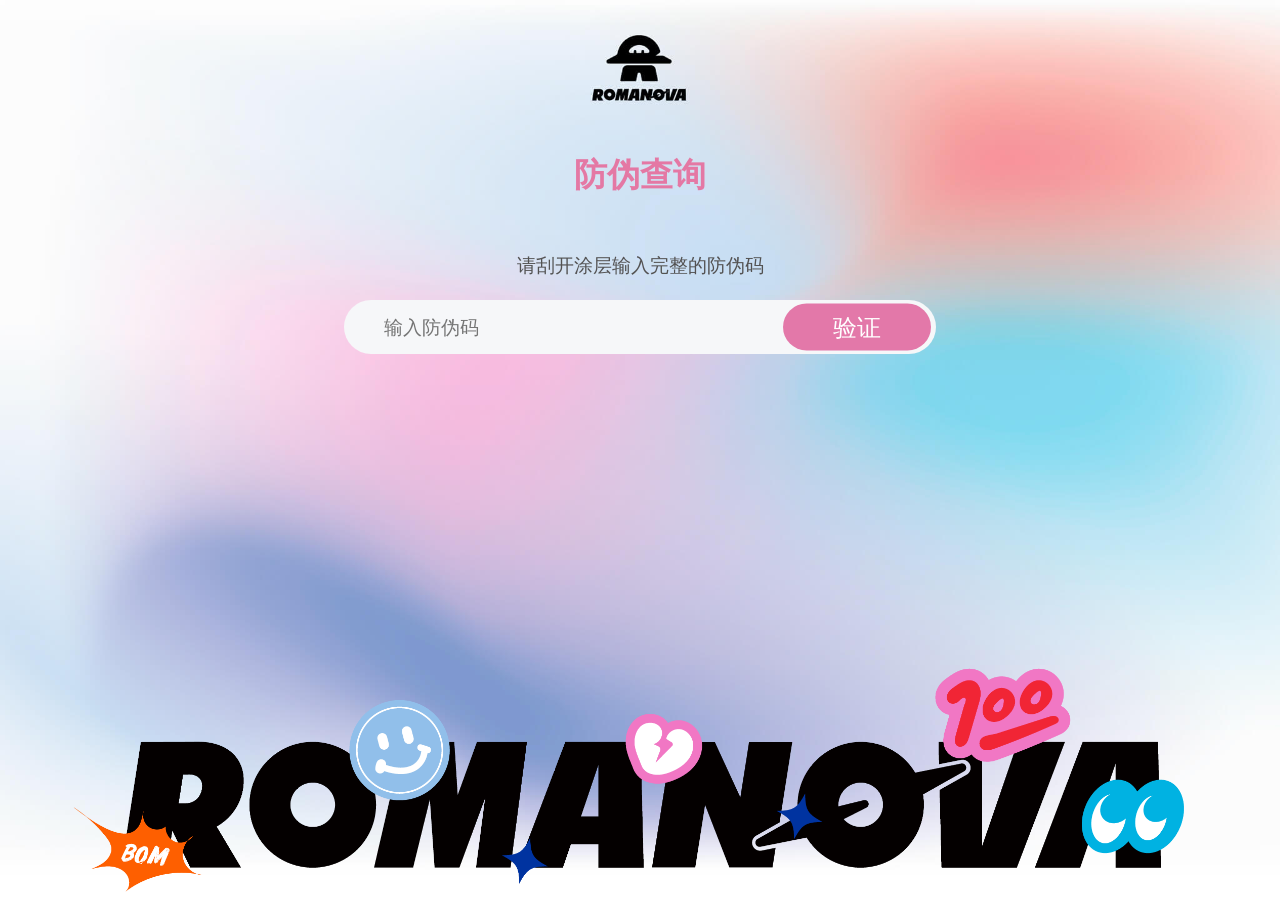
<file: query.html>
<!DOCTYPE html>
<html lang="zh-CN">
<head>
  <meta charset="UTF-8" />
  <meta name="viewport" content="width=device-width,initial-scale=1,minimum-scale=1,maximum-scale=1,user-scalable=no" />
  <title>罗曼星球ROMANOVA防伪查询系统</title>
  <style>
    /* ===== reset.css (exact original) ===== */
    html, body, div, span, applet, object, iframe,
    h1, h2, h3, h4, h5, h6, p, blockquote, pre,
    a, abbr, acronym, address, big, cite, code,
    del, dfn, em, font, img, ins, kbd, q, s, samp,
    small, strike, strong, sub, sup, tt, var,
    b, u, i, center,section,
    dl, dt, dd, ol, ul, li,
    fieldset, form, label, legend,
    table, caption, tbody, tfoot, thead, tr, th, td {
        margin: 0;
        padding: 0;
        border: 0;
        outline: 0;
        font-size: 16px;
        vertical-align: baseline;
        background: transparent;
    }
    body {
        line-height: 1;
        font-family: "Noto Sans S Chinese Medium","Helvetica Neue",Helvetica,Arial,sans-serif;
    }
    ol, ul {
        list-style: none;
    }
    button,input{
        border-radius: 0;
    }
    a,
    a:hover,
    a:visited,
    a:active,
    a:focus {
        color: #000;
        text-decoration: none;
    }
    blockquote, q {
        quotes: none;
    }
    blockquote:before, blockquote:after,
    q:before, q:after {
        content: '';
        content: none;
    }

    :focus {
        outline: 0;
    }

    ins {
        text-decoration: none;
    }
    del {
        text-decoration: line-through;
    }
    .popover.modal-in{
      display: block!important;
    }

    table {
        border-collapse: collapse;
        border-spacing: 0;
    }

    .clearfix {
        display: inline-block;
    }

    .clearfix::after {
        content: ".";
        display: block;
        height: 0;
        line-height: 0;
        visibility: hidden;
        clear: both;
    }

    .popover.modal-in{
      display: block!important;
    }

    @media screen and (min-width: 750px){
        .page{
            position: absolute!important;
            top: 0!important;
            left: 0!important;
            height: 100%;
            box-sizing: border-box;
            background: #efeff4;
            right: 0!important;
            bottom: 0!important;
            width: 740px!important;
            margin-left: auto;
            margin-right: auto;
        }
        #footer{
            width: 740px!important;
            margin-left: auto;
            margin-right: auto;
            left: 50%!important;
            transform: translateX(-50%)!important;
        }
        footer{
            width: 740px!important;
            left: 50%!important;
            transform: translateX(-50%)!important;
        }
        nav{
            width: 740px!important;
        }
        .manager-kind{
            width: 740px!important;
        }
    }

    /* ===== light7.min.css (exact original, path fixes only) ===== */
    /*!
     * =====================================================
     * light7 V0.4.3 - http://light7.org/
     *
     * =====================================================
     */
    html{font-family:"Noto Sans S Chinese Medium",sans-serif;-webkit-text-size-adjust:100%;-ms-text-size-adjust:100%}
    body{margin:0}
    article,aside,details,figcaption,figure,footer,header,hgroup,main,menu,nav,section,summary{display:block}
    audio,canvas,progress,video{display:inline-block;vertical-align:baseline}
    audio:not([controls]){display:none;height:0}
    [hidden],template{display:none}
    a{background-color:transparent}
    a:active,a:hover{outline:0}
    abbr[title]{border-bottom:1px dotted}
    b,strong{font-weight:700}
    dfn{font-style:italic}
    h1{margin:.67em 0;font-size:2em}
    mark{color:#000;background:#ff0}
    small{font-size:80%}
    sub,sup{position:relative;font-size:75%;line-height:0;vertical-align:baseline}
    sup{top:-.5em}
    sub{bottom:-.25em}
    img{border:0}
    svg:not(:root){overflow:hidden}
    figure{margin:1em 40px}
    hr{height:0;-moz-box-sizing:content-box;box-sizing:content-box}
    pre{overflow:auto}
    code,kbd,pre,samp{font-family:monospace,monospace;font-size:1em}
    button,input,optgroup,select,textarea{margin:0;font:inherit;color:inherit}
    button{overflow:visible}
    button,select{text-transform:none}
    button,html input[type=button],input[type=reset],input[type=submit]{-webkit-appearance:button;cursor:pointer}
    button[disabled],html input[disabled]{cursor:default}
    button::-moz-focus-inner,input::-moz-focus-inner{padding:0;border:0}
    input{line-height:normal}
    input[type=checkbox],input[type=radio]{-moz-box-sizing:border-box;box-sizing:border-box;padding:0}
    input[type=number]::-webkit-inner-spin-button,input[type=number]::-webkit-outer-spin-button{height:auto}
    input[type=search]{-moz-box-sizing:content-box;box-sizing:content-box;-webkit-appearance:textfield}
    input[type=search]::-webkit-search-cancel-button,input[type=search]::-webkit-search-decoration{-webkit-appearance:none}
    fieldset{padding:.35em .625em .75em;margin:0 2px;border:1px solid silver}
    legend{padding:0;border:0}
    textarea{overflow:auto}
    optgroup{font-weight:700}
    table{border-spacing:0;border-collapse:collapse}
    td,th{padding:0}
    *{-moz-box-sizing:border-box;box-sizing:border-box;-webkit-tap-highlight-color:transparent;-webkit-touch-callout:none}
    body{position:absolute;top:0;right:0;bottom:0;left:0;overflow:hidden;font-family:"Helvetica Neue",Helvetica,sans-serif;font-size:.85rem;line-height:1.5;color:#3d4145;background:#eee}
    a,button,input,select,textarea{outline:0}
    p{margin:1em 0}
    a{color:#0894ec;text-decoration:none;-webkit-tap-highlight-color:transparent}
    a:active{color:#0a8ddf}
    .page{position:absolute;top:0;right:0;bottom:0;left:0;z-index:2000;background:#eee}
    .content{position:absolute;top:0;right:0;bottom:0;left:0;overflow:auto;-webkit-overflow-scrolling:touch}
    .bar-nav~.content{top:2.2rem}
    .bar-header-secondary~.content{top:4.4rem}
    .bar-footer~.content{bottom:2.2rem}
    .bar-footer-secondary~.content{bottom:4.4rem}
    .bar-tab~.content,.bar-tab~.page .content{bottom:2.5rem}
    .tabbar-hidden .bar-tab~.content,.tabbar-hidden .bar-tab~.page .content{bottom:0}
    .bar-footer-secondary-tab~.content{bottom:4.7rem}
    .content-padded{margin:.5rem}
    .text-center{text-align:center}
    .pull-left{float:left}
    .pull-right{float:right}
    .clearfix:after,.clearfix:before{display:table;content:" "}
    .clearfix:after{clear:both}

    /* ===== security_v3.css (exact original, expanded SCSS, paths fixed) ===== */
    .page { background: transparent; }
    .page .content .bottom-wrap { position: absolute; top: 13%; display: flex; flex-direction: column; align-items: center; justify-content: center; left: 0; right: 0; }
    .page .content .bottom-wrap .text { font-size: 3.7vh; text-align: center; color: #e478a4; font-weight: bold; }
    .page .content .bottom-wrap .tip { font-size: 2.1vh; text-align: center; color: #535252; }
    .page .content .bottom-wrap .btn-wrap { width: 80%; overflow: hidden; position: relative; margin-bottom: 20px; }
    .page .inp-code { margin: 0 auto 20px; display: block; width: 100%; line-height: 5.8vh; font-size: 2.15vh; text-align: center; border: none; border-radius: 50px; transition: all ease-in-out .3s; background-color: #f6f7f9; }
    .page .btn-submit { display: block; width: 100%; line-height: 9vh; border-radius: 50px; border: none; font-size: 2.7vh; color: #fff; background-color: #e378a9; }
    .page .content .result-wrap { display: flex; justify-items: center; align-items: center; flex-direction: column; }
    .page .content .result-wrap .true-wrap { display: flex; align-items: center; flex-direction: column; margin: 10px 0 15px 0; }
    .page .content .result-wrap .true-wrap .icon-true { height: 6vh; }
    .page .content .result-wrap .true-wrap .true-tip { margin: 5px 0 0; color: #2da44d; font-size: 2.15vh; }
    .page .content .result-wrap .r-text { font-size: 2.1vh; margin: 0;}
    .page .content .result-wrap.error-wrap { margin-top: 15px; }
    .page .content .icon { display: inline-block; width: 2vh; height: 2vh; margin-right: 1vh; font-size: 2vh; line-height: 2vh; font-family: auto !important; text-align: center; color: #fff; box-sizing: border-box; border-radius: 50px; overflow: hidden; }
    .page .content .icon.warning { background-image: url('/images/icon-warn.png'); background-size: contain; }
    .page .content .icon.error { background-image: url('/images/icon-close.png'); background-size: contain;}
    .page .content .icon.success { background-color: #4caf50; }
    .flex{display: flex;}
    .flex-acenter{align-items: center;}
    .bottom-bg{
      transition: all ease-in-out .3s;
      opacity: 0;
      position: fixed;
      bottom: 0;
      left: 0;
      right: 0;
      object-fit: contain;
      width: 100%;
      max-width: 1200px;
      margin: 0 auto;
    }

    @media (min-width: 768px) {
      .over-sm\:bg {
        background: url('/images/security_bg6.jpg') center/auto 100% no-repeat;
        background-attachment: fixed;
      }
      .over-sm\:bg .btn-wrap {
        display: flex;
        align-items: center;
      }
      .over-sm\:bg .btn-wrap .inp-code {
        flex: 2;
        margin: 0;
        text-align: left;
        padding-left: 40px;
      }
      .over-sm\:bg .btn-wrap .btn-submit {
        position: absolute;
        right: 5px;
        top: 50%;
        transform: translateY(-50%);
        width: 25%;
        flex: 1;
        line-height: 5vh;
      }
      .bottom-bg {
        opacity: 1;
      }
    }
    @media (max-width: 767px) {
      .sm\:bg{
        background: url('/images/security_bg3.jpg') no-repeat;
        background-size: 100% 100%;
      }
    }
  </style>
</head>
<body class="over-sm:bg">
<div class="page page-current sm:bg">
  <div class="content">
    <div class="bottom-wrap">
      <p class="text">防伪查询</p>
      <p class="tip">请刮开涂层输入完整的防伪码</p>
      <div class="btn-wrap">
        <input type="text" id="code" class="inp-code" placeholder="输入防伪码" />
        <button class="btn-submit" id="btn-submit">验证</button>
      </div>
    </div>
    <img class="bottom-bg" src="/images/security_bg7.png" alt="">
  </div>
</div>

<script>
(function() {
  var codeEl = document.getElementById('code');
  var btnEl = document.getElementById('btn-submit');
  var wrapEl = document.querySelector('.bottom-wrap');

  function removeResults() {
    var old = wrapEl.querySelectorAll('.result-wrap');
    for (var i = 0; i < old.length; i++) {
      old[i].parentNode.removeChild(old[i]);
    }
  }

  function addResult(html) {
    var div = document.createElement('div');
    div.innerHTML = html;
    while (div.firstChild) {
      wrapEl.appendChild(div.firstChild);
    }
  }

  function query() {
    var code = codeEl.value.trim();
    if (!code) {
      return alert('请输入防伪码');
    }

    btnEl.disabled = true;
    btnEl.textContent = '查询中...';
    removeResults();

    var xhr = new XMLHttpRequest();
    var apiBase = window.__API_BASE__ || 'https://api.weisiks.net';
    xhr.open('POST', apiBase + '/api/security/get_code_result', true);
    xhr.setRequestHeader('Content-Type', 'application/x-www-form-urlencoded');
    xhr.onload = function() {
      btnEl.disabled = false;
      btnEl.textContent = '验证';
      try {
        var data = JSON.parse(xhr.responseText);
        var html = '';
        if (data.code == 1) {
          html = '<div class="result-wrap success"><div class="true-wrap"><img src="/images/icon-true.png" class="icon-true"><p class="true-tip">罗曼星球正品</p></div>' +
            '<p class="r-text">您好！您的防伪码：' + code + '</p><p class="r-text">共进行过' + data.data.count + '次防伪查询</p><p class="r-text">首次查询时间：' + data.data.first + '</p></div>';
          if (data.data.count > 5) {
            html += '<div class="result-wrap error-wrap"><p class="r-text flex flex-acenter"><span class="icon warning"></span>该防伪码已被多次查询，谨防假冒</p></div>';
          }
        } else {
          html = '<div class="result-wrap error-wrap"><p class="r-text flex flex-acenter"><span class="icon error"></span>该防伪码不存在，谨防假冒</p></div>';
        }
        addResult(html);
      } catch(e) {
        addResult('<div class="result-wrap error-wrap"><p class="r-text flex flex-acenter"><span class="icon error"></span>查询失败，请稍后重试</p></div>');
      }
    };
    xhr.onerror = function() {
      btnEl.disabled = false;
      btnEl.textContent = '验证';
      addResult('<div class="result-wrap error-wrap"><p class="r-text flex flex-acenter"><span class="icon error"></span>查询失败，请稍后重试</p></div>');
    };
    xhr.send('fwcode=' + encodeURIComponent(code));
  }

  btnEl.addEventListener('click', query);
  codeEl.addEventListener('keyup', function(e) {
    if (e.key === 'Enter') query();
  });

  var params = new URLSearchParams(window.location.search);
  var codeParam = params.get('code');
  if (codeParam) {
    codeEl.value = codeParam;
    query();
  }
})();
</script>
</body>
</html>
</file>
